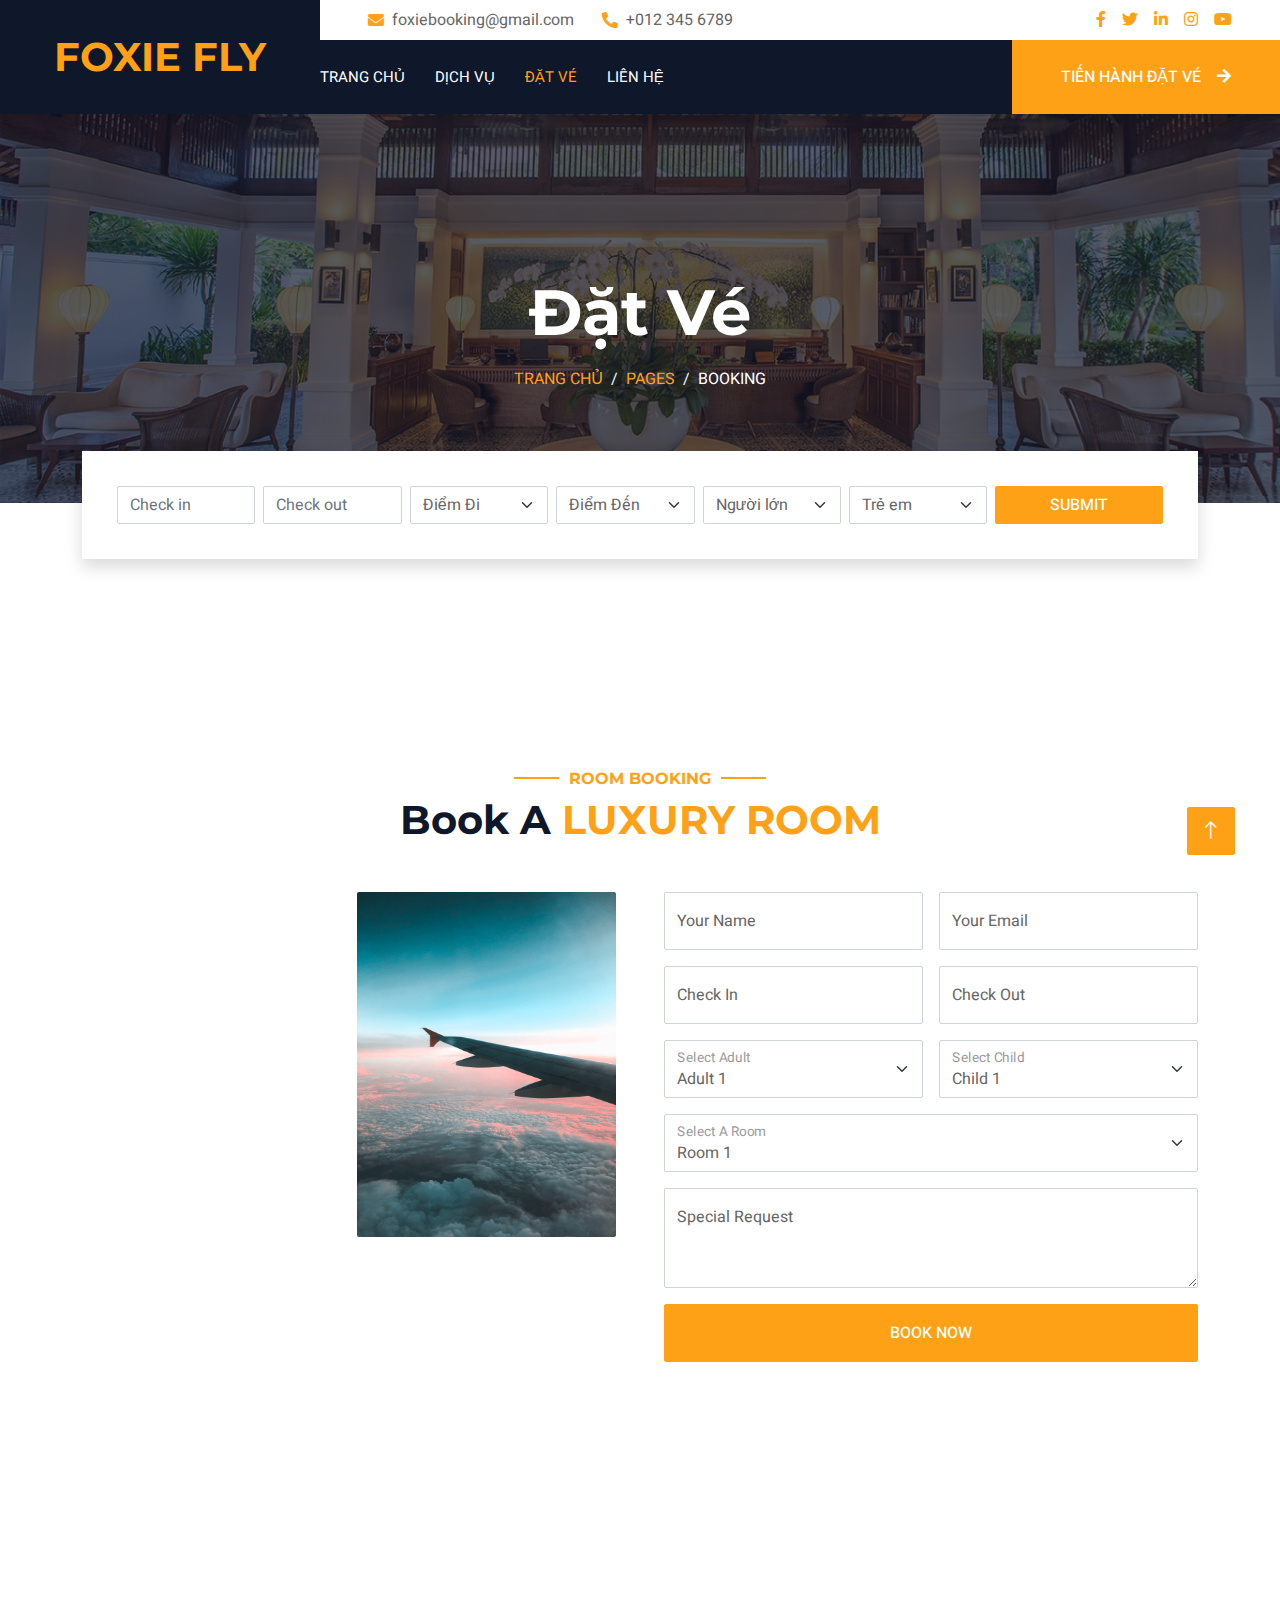
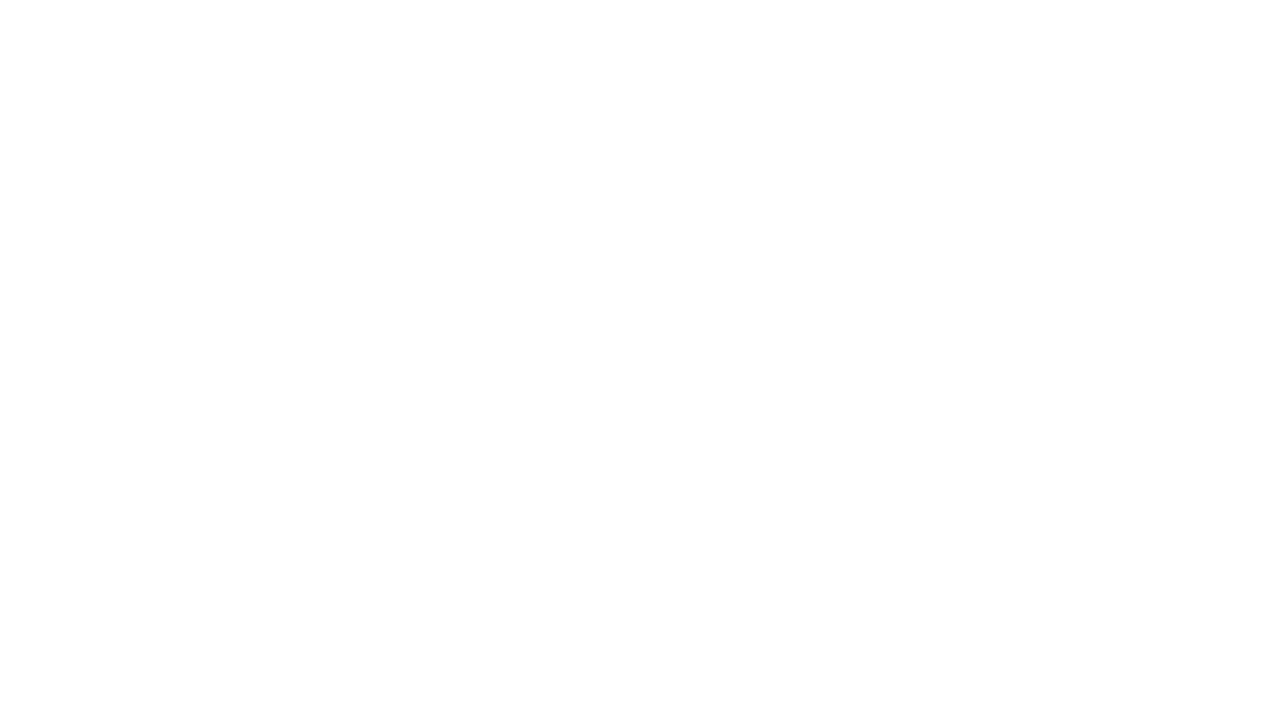
<file: booking.html>
<!DOCTYPE html>
<html lang="en">

<head>
    <meta charset="utf-8">
    <title>Hotelier - Hotel HTML Template</title>
    <meta content="width=device-width, initial-scale=1.0" name="viewport">
    <meta content="" name="keywords">
    <meta content="" name="description">

    <!-- Favicon -->
    <link href="img/favicon.ico" rel="icon">

    <!-- Google Web Fonts -->
    <link rel="preconnect" href="https://fonts.googleapis.com">
    <link rel="preconnect" href="https://fonts.gstatic.com" crossorigin>
    <link href="https://fonts.googleapis.com/css2?family=Heebo:wght@400;500;600;700&family=Montserrat:wght@400;500;600;700&display=swap" rel="stylesheet">  

    <!-- Icon Font Stylesheet -->
    <link href="https://cdnjs.cloudflare.com/ajax/libs/font-awesome/5.10.0/css/all.min.css" rel="stylesheet">
    <link href="https://cdn.jsdelivr.net/npm/bootstrap-icons@1.4.1/font/bootstrap-icons.css" rel="stylesheet">

    <!-- Libraries Stylesheet -->
    <link href="lib/animate/animate.min.css" rel="stylesheet">
    <link href="lib/owlcarousel/assets/owl.carousel.min.css" rel="stylesheet">
    <link href="lib/tempusdominus/css/tempusdominus-bootstrap-4.min.css" rel="stylesheet" />

    <!-- Customized Bootstrap Stylesheet -->
    <link href="css/bootstrap.min.css" rel="stylesheet">

    <!-- Template Stylesheet -->
    <link href="css/style.css" rel="stylesheet">
</head>

<body>
    <div class="container-xxl bg-white p-0">
        <!-- Spinner Start -->
        <div id="spinner" class="show bg-white position-fixed translate-middle w-100 vh-100 top-50 start-50 d-flex align-items-center justify-content-center">
            <div class="spinner-border text-primary" style="width: 3rem; height: 3rem;" role="status">
                <span class="sr-only">Loading...</span>
            </div>
        </div>
        <!-- Spinner End -->

        <!-- Header Start -->
        <div class="container-fluid bg-dark px-0">
            <div class="row gx-0">
                <div class="col-lg-3 bg-dark d-none d-lg-block">
                    <a href="index.html" class="navbar-brand w-100 h-100 m-0 p-0 d-flex align-items-center justify-content-center">
                        <h1 class="m-0 text-primary text-uppercase">FOXIE FLY</h1>
                    </a>
                </div>
                <div class="col-lg-9">
                    <div class="row gx-0 bg-white d-none d-lg-flex">
                        <div class="col-lg-7 px-5 text-start">
                            <div class="h-100 d-inline-flex align-items-center py-2 me-4">
                                <i class="fa fa-envelope text-primary me-2"></i>
                                <p class="mb-0">foxiebooking@gmail.com</p>
                            </div>
                            <div class="h-100 d-inline-flex align-items-center py-2">
                                <i class="fa fa-phone-alt text-primary me-2"></i>
                                <p class="mb-0">+012 345 6789</p>
                            </div>
                        </div>
                        <div class="col-lg-5 px-5 text-end">
                            <div class="d-inline-flex align-items-center py-2">
                                <a class="me-3" href=""><i class="fab fa-facebook-f"></i></a>
                                <a class="me-3" href=""><i class="fab fa-twitter"></i></a>
                                <a class="me-3" href=""><i class="fab fa-linkedin-in"></i></a>
                                <a class="me-3" href=""><i class="fab fa-instagram"></i></a>
                                <a class="" href=""><i class="fab fa-youtube"></i></a>
                            </div>
                        </div>
                    </div>
                    <nav class="navbar navbar-expand-lg bg-dark navbar-dark p-3 p-lg-0">
                        <a href="index.html" class="navbar-brand d-block d-lg-none">
                            <h1 class="m-0 text-primary text-uppercase">FOXIE FLY</h1>
                        </a>
                        <button type="button" class="navbar-toggler" data-bs-toggle="collapse" data-bs-target="#navbarCollapse">
                            <span class="navbar-toggler-icon"></span>
                        </button>
                        <div class="collapse navbar-collapse justify-content-between" id="navbarCollapse">
                            <div class="navbar-nav mr-auto py-0">
                                <a href="index.html" class="nav-item nav-link">Trang chủ</a>
                                <a href="service.html" class="nav-item nav-link">Dịch vụ</a>
                                <a href="booking.html" class="nav-item nav-link active">Đặt vé</a>
                                <a href="contact.html" class="nav-item nav-link">Liên Hệ</a>                                
                            </div>
                            <a href="booking.html" class="btn btn-primary rounded-0 py-4 px-md-5 d-none d-lg-block">Tiến hành đặt vé<i class="fa fa-arrow-right ms-3"></i></a>
                        </div>
                    </nav>
                </div>
            </div>
        </div>
        <!-- Header End -->


        <!-- Page Header Start -->
        <div class="container-fluid page-header mb-5 p-0" style="background-image: url(img/carousel-1.jpg);">
            <div class="container-fluid page-header-inner py-5">              
                <div class="container text-center pb-5">
                    <h1 class="display-3 text-white mb-3 animated slideInDown">Đặt Vé</h1>
                    <nav aria-label="breadcrumb">
                        <ol class="breadcrumb justify-content-center text-uppercase">
                            <li class="breadcrumb-item"><a href="index.html">Trang chủ</a></li>
                            <li class="breadcrumb-item"><a href="#">Pages</a></li>
                            <li class="breadcrumb-item text-white active" aria-current="page">Booking</li>
                        </ol>
                    </nav>
                </div>
            </div>
        </div>
        <!-- Page Header End -->


        <!-- Booking Start -->
        <div class="container-fluid booking pb-5 wow fadeIn" data-wow-delay="0.1s">
            <div class="container">
                <div class="bg-white shadow" style="padding: 35px;">
                    <div class="row g-2">
                        <div class="col-md-10">
                            <div class="row g-2">
                                <div class="col-md-2">
                                    <div class="date" id="date1" data-target-input="nearest">
                                        <input type="text" class="form-control datetimepicker-input"
                                            placeholder="Check in" data-target="#date1" data-toggle="datetimepicker" />
                                    </div>
                                </div>
                                <div class="col-md-2">
                                    <div class="date" id="date2" data-target-input="nearest">
                                        <input type="text" class="form-control datetimepicker-input" placeholder="Check out" data-target="#date2" data-toggle="datetimepicker"/>
                                    </div>
                                </div>
                                <div class="col-md-2">
                                    <select class="form-select">
                                        <option selected>Điểm Đi</option>
                                        <option value="1">TP Hồ Chí Minh</option>
                                        <option value="2">Hà Nội</option>
                                        <option value="3">Đà Nẵng</option>
                                        <option value="4">Quảng Ninh</option>
                                        <option value="5">Hải Phòng</option>
                                        <option value="6">Nghệ An</option>
                                        <option value="7">Huế</option>
                                        <option value="8">Khánh Hòa</option>
                                        <option value="9">Lâm Đồng</option>
                                    </select>
                                </div>
                                <div class="col-md-2">
                                    <select class="form-select">
                                        <option selected>Điểm Đến</option>
                                        <option value="1">TP Hồ Chí Minh</option>
                                        <option value="2">Hà Nội</option>
                                        <option value="3">Đà Nẵng</option>
                                        <option value="4">Quảng Ninh</option>
                                        <option value="5">Hải Phòng</option>
                                        <option value="6">Nghệ An</option>
                                        <option value="7">Huế</option>
                                        <option value="8">Khánh Hòa</option>
                                        <option value="9">Lâm Đồng</option>
                                    </select>
                                </div>
                                <div class="col-md-2">
                                    <select class="form-select">
                                        <option selected>Người lớn</option>
                                        <option value="1">1 người</option>
                                        <option value="2">2 người</option>
                                        <option value="3">3 người</option>
                                    </select>
                                </div>
                                <div class="col-md-2">
                                    <select class="form-select">
                                      <option selected>Trẻ em</option>
                                        <option value="1">1 người</option>
                                        <option value="2">2 người</option>
                                        <option value="3">3 người</option>
                                    </select>
                                </div>
                            </div>
                        </div>
                        <div class="col-md-2">
                            <button class="btn btn-primary w-100">Submit</button>
                        </div>
                    </div>
                </div>
            </div>
        </div>
        <!-- Booking End -->


        <!-- Booking Start -->
        <div class="container-xxl py-5">
            <div class="container">
                <div class="text-center wow fadeInUp" data-wow-delay="0.1s">
                    <h6 class="section-title text-center text-primary text-uppercase">Room Booking</h6>
                    <h1 class="mb-5">Book A <span class="text-primary text-uppercase">Luxury Room</span></h1>
                </div>
                <div class="row g-5">
                    <div class="col-lg-6">
                        <div class="row g-3">
                            <div class="col-6 text-end">
                                <img class="img-fluid rounded w-75 wow zoomIn" data-wow-delay="0.1s" src="img/about-1.jpg" style="margin-top: 25%;">
                            </div>
                            <div class="col-6 text-start">
                                <img class="img-fluid rounded w-100 wow zoomIn" data-wow-delay="0.3s" src="img/about-2.jpg">
                            </div>
                            <div class="col-6 text-end">
                                <img class="img-fluid rounded w-50 wow zoomIn" data-wow-delay="0.5s" src="img/about-3.jpg">
                            </div>
                            <div class="col-6 text-start">
                                <img class="img-fluid rounded w-75 wow zoomIn" data-wow-delay="0.7s" src="img/about-4.jpg">
                            </div>
                        </div>
                    </div>
                    <div class="col-lg-6">
                        <div class="wow fadeInUp" data-wow-delay="0.2s">
                            <form>
                                <div class="row g-3">
                                    <div class="col-md-6">
                                        <div class="form-floating">
                                            <input type="text" class="form-control" id="name" placeholder="Your Name">
                                            <label for="name">Your Name</label>
                                        </div>
                                    </div>
                                    <div class="col-md-6">
                                        <div class="form-floating">
                                            <input type="email" class="form-control" id="email" placeholder="Your Email">
                                            <label for="email">Your Email</label>
                                        </div>
                                    </div>
                                    <div class="col-md-6">
                                        <div class="form-floating date" id="date3" data-target-input="nearest">
                                            <input type="text" class="form-control datetimepicker-input" id="checkin" placeholder="Check In" data-target="#date3" data-toggle="datetimepicker" />
                                            <label for="checkin">Check In</label>
                                        </div>
                                    </div>
                                    <div class="col-md-6">
                                        <div class="form-floating date" id="date4" data-target-input="nearest">
                                            <input type="text" class="form-control datetimepicker-input" id="checkout" placeholder="Check Out" data-target="#date4" data-toggle="datetimepicker" />
                                            <label for="checkout">Check Out</label>
                                        </div>
                                    </div>
                                    <div class="col-md-6">
                                        <div class="form-floating">
                                            <select class="form-select" id="select1">
                                              <option value="1">Adult 1</option>
                                              <option value="2">Adult 2</option>
                                              <option value="3">Adult 3</option>
                                            </select>
                                            <label for="select1">Select Adult</label>
                                          </div>
                                    </div>
                                    <div class="col-md-6">
                                        <div class="form-floating">
                                            <select class="form-select" id="select2">
                                              <option value="1">Child 1</option>
                                              <option value="2">Child 2</option>
                                              <option value="3">Child 3</option>
                                            </select>
                                            <label for="select2">Select Child</label>
                                          </div>
                                    </div>
                                    <div class="col-12">
                                        <div class="form-floating">
                                            <select class="form-select" id="select3">
                                              <option value="1">Room 1</option>
                                              <option value="2">Room 2</option>
                                              <option value="3">Room 3</option>
                                            </select>
                                            <label for="select3">Select A Room</label>
                                          </div>
                                    </div>
                                    <div class="col-12">
                                        <div class="form-floating">
                                            <textarea class="form-control" placeholder="Special Request" id="message" style="height: 100px"></textarea>
                                            <label for="message">Special Request</label>
                                        </div>
                                    </div>
                                    <div class="col-12">
                                        <button class="btn btn-primary w-100 py-3" type="submit">Book Now</button>
                                    </div>
                                </div>
                            </form>
                        </div>
                    </div>
                </div>
            </div>
        </div>
        <!-- Booking End -->


        <!-- Newsletter Start -->
        <div class="container newsletter mt-5 wow fadeIn" data-wow-delay="0.1s">
            <div class="row justify-content-center">
                <div class="col-lg-10 border rounded p-1">
                    <div class="border rounded text-center p-1">
                        <div class="bg-white rounded text-center p-5">
                            <h4 class="mb-4">Subscribe Our <span class="text-primary text-uppercase">Newsletter</span></h4>
                            <div class="position-relative mx-auto" style="max-width: 400px;">
                                <input class="form-control w-100 py-3 ps-4 pe-5" type="text" placeholder="Enter your email">
                                <button type="button" class="btn btn-primary py-2 px-3 position-absolute top-0 end-0 mt-2 me-2">Submit</button>
                            </div>
                        </div>
                    </div>
                </div>
            </div>
        </div>
        <!-- Newsletter Start -->
        

        <!-- Footer Start -->
        <div class="container-fluid bg-dark text-light footer wow fadeIn" data-wow-delay="0.1s">
            <div class="container pb-5">
                <div class="row g-5">
                    <div class="col-md-6 col-lg-4">
                        <div class="bg-primary rounded p-4">
                            <a href="index.html"><h1 class="text-white text-uppercase mb-3">FOXIE BOOKING</h1></a>
                            <p class="text-white mb-0">
								Download <a class="text-dark fw-medium" href="https://htmlcodex.com/hotel-html-template-pro">FOXIE - FLY</a>Tiến hành đặt vé ngay để có những trải nghiệm tuyệt vời cùng chúng tôi. FOXIE - FLY hân hạnh được đồng hành cùng mọi chân trời với quý khách!
							</p>
                        </div>
                    </div>
                    <div class="col-md-6 col-lg-3">
                        <h6 class="section-title text-start text-primary text-uppercase mb-4">Liên hệ </h6>
                        <p class="mb-2"><i class="fa fa-map-marker-alt me-3"></i>123 Can Tho, Viet Nam</p>
                        <p class="mb-2"><i class="fa fa-phone-alt me-3"></i>+012 345 67890</p>
                        <p class="mb-2"><i class="fa fa-envelope me-3"></i>foxiebooking@gmail.com</p>
                        <div class="d-flex pt-2">
                            <a class="btn btn-outline-light btn-social" href=""><i class="fab fa-twitter"></i></a>
                            <a class="btn btn-outline-light btn-social" href=""><i class="fab fa-facebook-f"></i></a>
                            <a class="btn btn-outline-light btn-social" href=""><i class="fab fa-youtube"></i></a>
                            <a class="btn btn-outline-light btn-social" href=""><i class="fab fa-linkedin-in"></i></a>
                        </div>
                    </div>
                    <div class="col-lg-5 col-md-12">
                        <div class="row gy-5 g-4">
                            <div class="col-md-6">
                                <h6 class="section-title text-start text-primary text-uppercase mb-4">Đặt vé</h6>
                                <a class="btn btn-link" href="">Khuyến mãi</a>
                                <a class="btn btn-link" href="">Ghế</a>
                                <a class="btn btn-link" href="">Chính sách</a>
                            </div>
                            <div class="col-md-6">
                                <h6 class="section-title text-start text-primary text-uppercase mb-4">Dịch vụ</h6>
                                <a class="btn btn-link" href="">Thức ăn</a>
                                <a class="btn btn-link" href="">Kí gửi</a>
                            </div>
                        </div>
                    </div>
                </div>
            </div>
            <div class="container">
                <div class="copyright">
                    <div class="row">
                        <div class="col-md-6 text-center text-md-start mb-3 mb-md-0">
                            &copy; <a class="border-bottom" href="#">Foxie Booking</a>
							
                        </div>
                        <div class="col-md-6 text-center text-md-end">
                            <div class="footer-menu">
                                <a href="">Home</a>
                                <a href="">Cookies</a>
                                <a href="">Help</a>
                                <a href="">FQAs</a>
                            </div>
                        </div>
                    </div>
                </div>
            </div>
        </div>
        <!-- Footer End -->


        <!-- Back to Top -->
        <a href="#" class="btn btn-lg btn-primary btn-lg-square back-to-top"><i class="bi bi-arrow-up"></i></a>
    </div>

    <!-- JavaScript Libraries -->
    <script src="https://code.jquery.com/jquery-3.4.1.min.js"></script>
    <script src="https://cdn.jsdelivr.net/npm/bootstrap@5.0.0/dist/js/bootstrap.bundle.min.js"></script>
    <script src="lib/wow/wow.min.js"></script>
    <script src="lib/easing/easing.min.js"></script>
    <script src="lib/waypoints/waypoints.min.js"></script>
    <script src="lib/counterup/counterup.min.js"></script>
    <script src="lib/owlcarousel/owl.carousel.min.js"></script>
    <script src="lib/tempusdominus/js/moment.min.js"></script>
    <script src="lib/tempusdominus/js/moment-timezone.min.js"></script>
    <script src="lib/tempusdominus/js/tempusdominus-bootstrap-4.min.js"></script>

    <!-- Template Javascript -->
    <script src="js/main.js"></script>
</body>

</html>
</file>
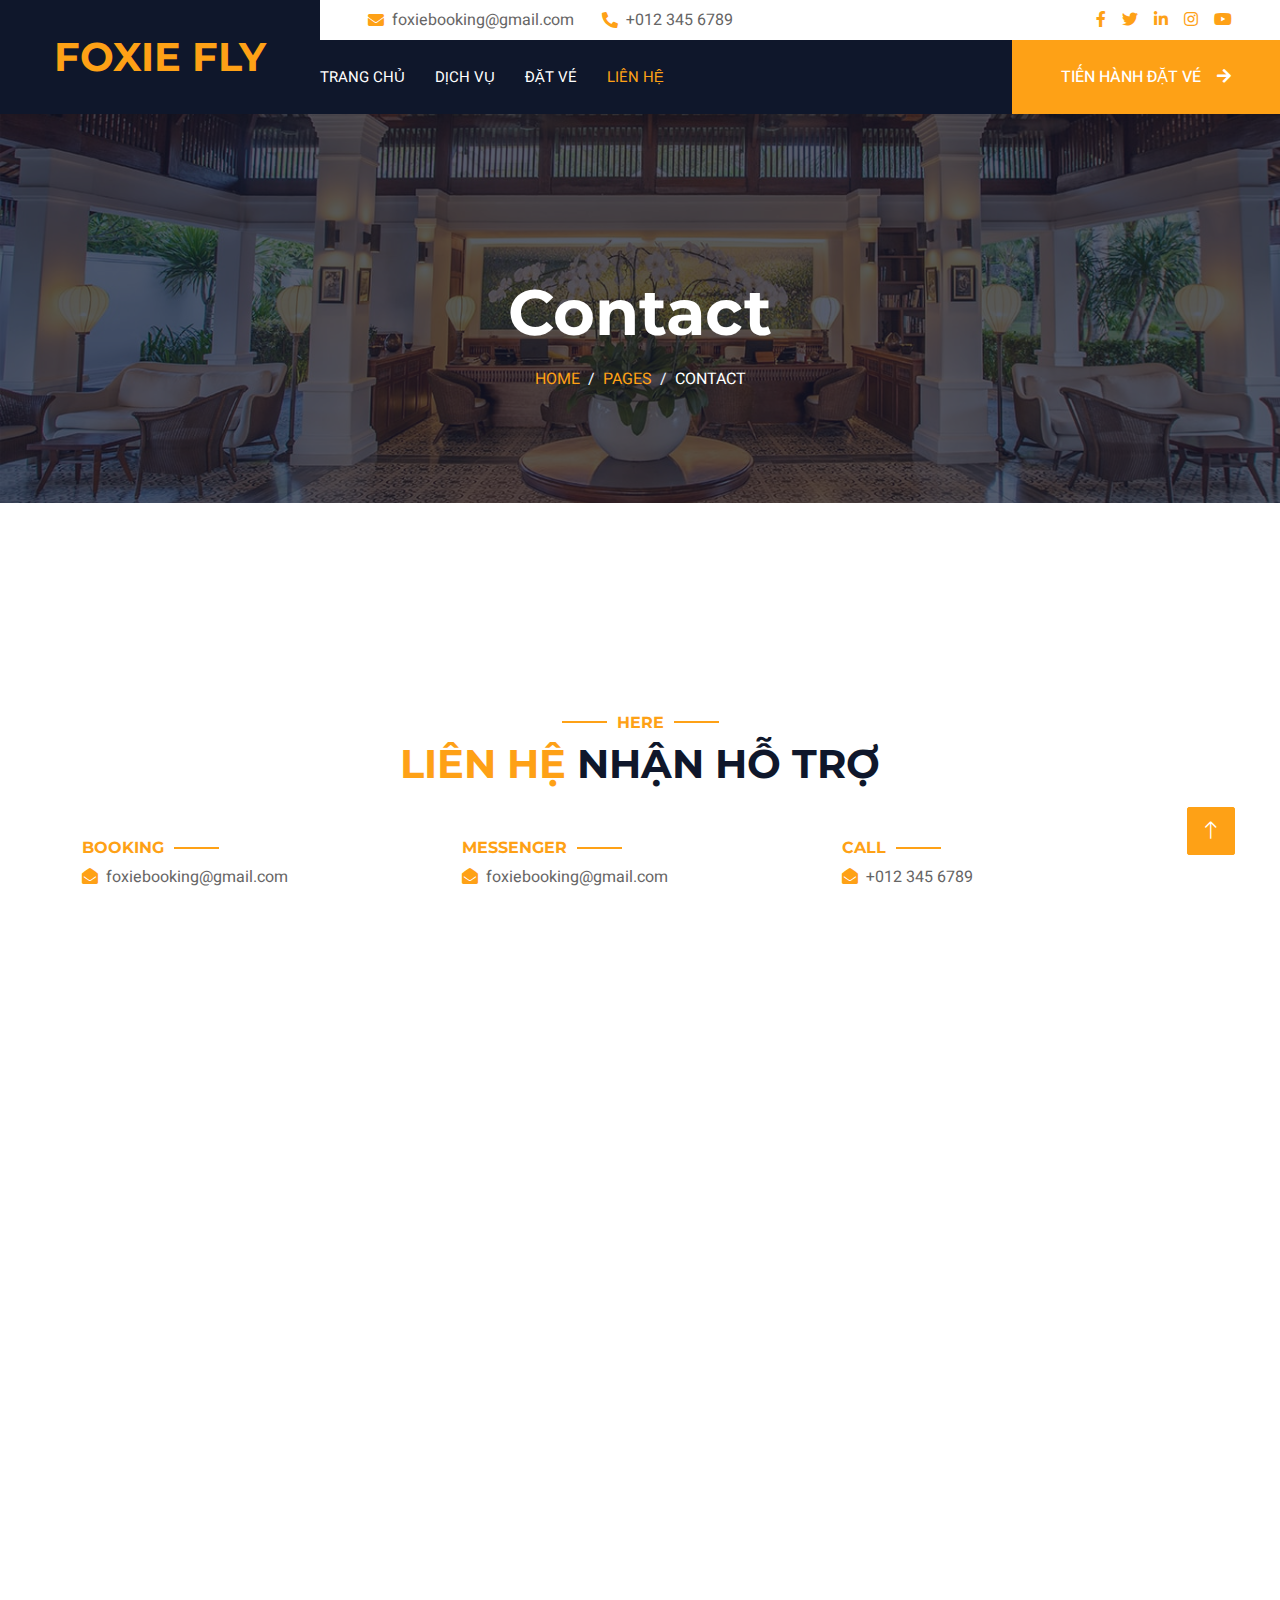
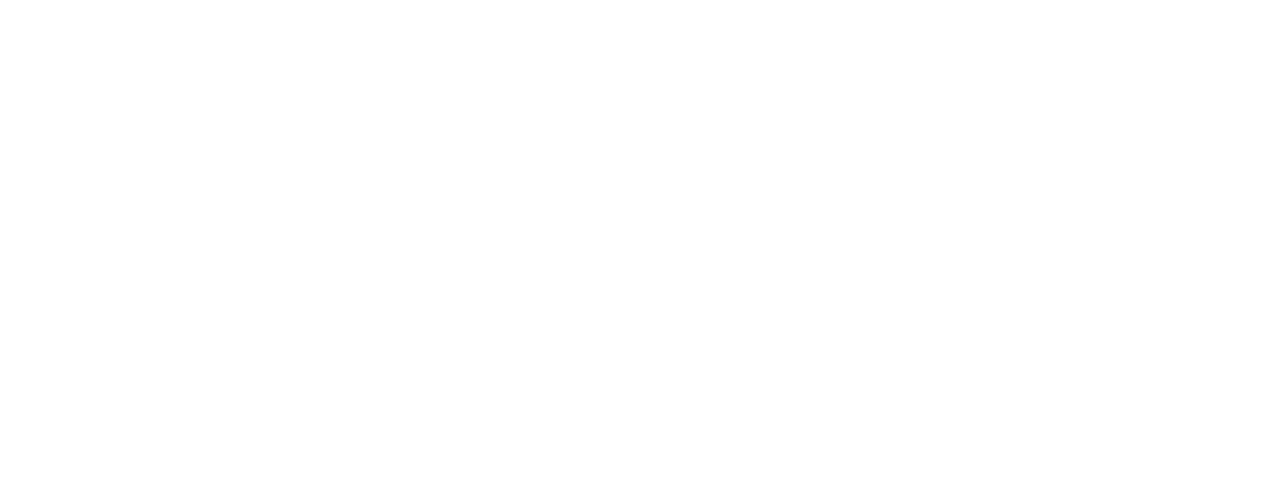
<file: contact.html>
<!DOCTYPE html>
<html lang="en">

<head>
    <meta charset="utf-8">
    <title>FOXIE BOOKING</title>
    <meta content="width=device-width, initial-scale=1.0" name="viewport">
    <meta content="" name="keywords">
    <meta content="" name="description">

    <!-- Favicon -->
    <link href="img/favicon.ico" rel="icon">

    <!-- Google Web Fonts -->
    <link rel="preconnect" href="https://fonts.googleapis.com">
    <link rel="preconnect" href="https://fonts.gstatic.com" crossorigin>
    <link href="https://fonts.googleapis.com/css2?family=Heebo:wght@400;500;600;700&family=Montserrat:wght@400;500;600;700&display=swap" rel="stylesheet">  

    <!-- Icon Font Stylesheet -->
    <link href="https://cdnjs.cloudflare.com/ajax/libs/font-awesome/5.10.0/css/all.min.css" rel="stylesheet">
    <link href="https://cdn.jsdelivr.net/npm/bootstrap-icons@1.4.1/font/bootstrap-icons.css" rel="stylesheet">

    <!-- Libraries Stylesheet -->
    <link href="lib/animate/animate.min.css" rel="stylesheet">
    <link href="lib/owlcarousel/assets/owl.carousel.min.css" rel="stylesheet">
    <link href="lib/tempusdominus/css/tempusdominus-bootstrap-4.min.css" rel="stylesheet" />

    <!-- Customized Bootstrap Stylesheet -->
    <link href="css/bootstrap.min.css" rel="stylesheet">

    <!-- Template Stylesheet -->
    <link href="css/style.css" rel="stylesheet">
</head>

<body>
    <div class="container-xxl bg-white p-0">
        <!-- Spinner Start -->
        <div id="spinner" class="show bg-white position-fixed translate-middle w-100 vh-100 top-50 start-50 d-flex align-items-center justify-content-center">
            <div class="spinner-border text-primary" style="width: 3rem; height: 3rem;" role="status">
                <span class="sr-only">Loading...</span>
            </div>
        </div>
        <!-- Spinner End -->

        <!-- Header Start -->
        <div class="container-fluid bg-dark px-0">
            <div class="row gx-0">
                <div class="col-lg-3 bg-dark d-none d-lg-block">
                    <a href="index.html" class="navbar-brand w-100 h-100 m-0 p-0 d-flex align-items-center justify-content-center">
                        <h1 class="m-0 text-primary text-uppercase">FOXIE FLY</h1>
                    </a>
                </div>
                <div class="col-lg-9">
                    <div class="row gx-0 bg-white d-none d-lg-flex">
                        <div class="col-lg-7 px-5 text-start">
                            <div class="h-100 d-inline-flex align-items-center py-2 me-4">
                                <i class="fa fa-envelope text-primary me-2"></i>
                                <p class="mb-0">foxiebooking@gmail.com</p>
                            </div>
                            <div class="h-100 d-inline-flex align-items-center py-2">
                                <i class="fa fa-phone-alt text-primary me-2"></i>
                                <p class="mb-0">+012 345 6789</p>
                            </div>
                        </div>
                        <div class="col-lg-5 px-5 text-end">
                            <div class="d-inline-flex align-items-center py-2">
                                <a class="me-3" href=""><i class="fab fa-facebook-f"></i></a>
                                <a class="me-3" href=""><i class="fab fa-twitter"></i></a>
                                <a class="me-3" href=""><i class="fab fa-linkedin-in"></i></a>
                                <a class="me-3" href=""><i class="fab fa-instagram"></i></a>
                                <a class="" href=""><i class="fab fa-youtube"></i></a>
                            </div>
                        </div>
                    </div>
                    <nav class="navbar navbar-expand-lg bg-dark navbar-dark p-3 p-lg-0">
                        <a href="index.html" class="navbar-brand d-block d-lg-none">
                            <h1 class="m-0 text-primary text-uppercase">FOXIE BOOKING</h1>
                        </a>
                        <button type="button" class="navbar-toggler" data-bs-toggle="collapse" data-bs-target="#navbarCollapse">
                            <span class="navbar-toggler-icon"></span>
                        </button>
                        <div class="collapse navbar-collapse justify-content-between" id="navbarCollapse">
                            <div class="navbar-nav mr-auto py-0">
                                <a href="index.html" class="nav-item nav-link">Trang chủ</a>
                                <a href="service.html" class="nav-item nav-link">Dịch vụ</a>
                                <a href="booking.html" class="nav-item nav-link">Đặt vé</a>
                                <a href="contact.html" class="nav-item nav-link active">Liên Hệ</a>
                            </div>
                            <a href="booking.html" class="btn btn-primary rounded-0 py-4 px-md-5 d-none d-lg-block">Tiến hành đặt vé<i class="fa fa-arrow-right ms-3"></i></a>
                        </div>
                    </nav>
                </div>
            </div>
        </div>
        <!-- Header End -->


        <!-- Page Header Start -->
        <div class="container-fluid page-header mb-5 p-0" style="background-image: url(img/carousel-1.jpg);">
            <div class="container-fluid page-header-inner py-5">
                <div class="container text-center pb-5">
                    <h1 class="display-3 text-white mb-3 animated slideInDown">Contact</h1>
                    <nav aria-label="breadcrumb">
                        <ol class="breadcrumb justify-content-center text-uppercase">
                            <li class="breadcrumb-item"><a href="#">Home</a></li>
                            <li class="breadcrumb-item"><a href="#">Pages</a></li>
                            <li class="breadcrumb-item text-white active" aria-current="page">Contact</li>
                        </ol>
                    </nav>
                </div>
            </div>
        </div>
       
        <div class="container-xxl py-5">
            <div class="container">
                <div class="text-center wow fadeInUp" data-wow-delay="0.1s">
                    <h6 class="section-title text-center text-primary text-uppercase">HERE </h6>
                    <h1 class="mb-5"><span class="text-primary text-uppercase">LIÊN HỆ</span> NHẬN HỖ TRỢ </h1>
                </div>
                <div class="row g-4">
                    <div class="col-12">
                        <div class="row gy-4">
                            <div class="col-md-4">
                                <h6 class="section-title text-start text-primary text-uppercase">Booking</h6>
                                <p><i class="fa fa-envelope-open text-primary me-2"></i>foxiebooking@gmail.com</p>
                            </div>
                            <div class="col-md-4">
                                <h6 class="section-title text-start text-primary text-uppercase">Messenger</h6>
                                <p><i class="fa fa-envelope-open text-primary me-2"></i>foxiebooking@gmail.com</p>
                            </div>
                            <div class="col-md-4">
                                <h6 class="section-title text-start text-primary text-uppercase">CALL</h6>
                                <p><i class="fa fa-envelope-open text-primary me-2"></i>+012 345 6789</p>
                            </div>
                        </div>
                    </div>
                    <div class="col-md-6 wow fadeIn" data-wow-delay="0.1s">
                        <iframe class="position-relative rounded w-100 h-100"
                            src="https://www.google.com/maps/embed?pb=!1m18!1m12!1m3!1d3001156.4288297426!2d-78.01371936852176!3d42.72876761954724!2m3!1f0!2f0!3f0!3m2!1i1024!2i768!4f13.1!3m3!1m2!1s0x4ccc4bf0f123a5a9%3A0xddcfc6c1de189567!2sNew%20York%2C%20USA!5e0!3m2!1sen!2sbd!4v1603794290143!5m2!1sen!2sbd"
                            frameborder="0" style="min-height: 350px; border:0;" allowfullscreen="" aria-hidden="false"
                            tabindex="0"></iframe>
                    </div>
                    <div class="col-md-6">
                        <div class="wow fadeInUp" data-wow-delay="0.2s">
                            <form>
                                <div class="row g-3">
                                    <div class="col-md-6">
                                        <div class="form-floating">
                                            <input type="text" class="form-control" id="name" placeholder="Your Name">
                                            <label for="name">Your Name</label>
                                        </div>
                                    </div>
                                    <div class="col-md-6">
                                        <div class="form-floating">
                                            <input type="email" class="form-control" id="email" placeholder="Your Email">
                                            <label for="email">Your Email</label>
                                        </div>
                                    </div>
                                    <div class="col-12">
                                        <div class="form-floating">
                                            <input type="text" class="form-control" id="subject" placeholder="Subject">
                                            <label for="subject">Your address</label>
                                        </div>
                                    </div>
                                    <div class="col-12">
                                        <div class="form-floating">
                                            <textarea class="form-control" placeholder="Leave a message here" id="message" style="height: 150px"></textarea>
                                            <label for="message">Message</label>
                                        </div>
                                    </div>
                                    <div class="col-12">
                                        <button class="btn btn-primary w-100 py-3" type="submit">Send Message</button>
                                    </div>
                                </div>
                            </form>
                        </div>
                    </div>
                </div>
            </div>
        </div>
        <!-- Contact End -->


        <!-- Newsletter Start -->
        <div class="container newsletter mt-5 wow fadeIn" data-wow-delay="0.1s">
            <div class="row justify-content-center">
                <div class="col-lg-10 border rounded p-1">
                    <div class="border rounded text-center p-1">
                        <div class="bg-white rounded text-center p-5">
                            <h4 class="mb-4">Theo dõi <span class="text-primary text-uppercase">Chuyến bay của chúng tôi</span></h4>
                            <div class="position-relative mx-auto" style="max-width: 400px;">
                                <input class="form-control w-100 py-3 ps-4 pe-5" type="text" placeholder="Enter your email">
                                <button type="button" class="btn btn-primary py-2 px-3 position-absolute top-0 end-0 mt-2 me-2">Submit</button>
                            </div>
                        </div>
                    </div>
                </div>
            </div>
        </div>
        <!-- Newsletter Start -->
        

        <!-- Footer Start -->
        <div class="container-fluid bg-dark text-light footer wow fadeIn" data-wow-delay="0.1s">
            <div class="container pb-5">
                <div class="row g-5">
                    <div class="col-md-6 col-lg-4">
                        <div class="bg-primary rounded p-4">
                            <a href="index.html"><h1 class="text-white text-uppercase mb-3">FOXIE BOOKING</h1></a>
                            <p class="text-white mb-0">
								 <a class="text-dark fw-medium" href="https://htmlcodex.com/hotel-html-template-pro">FOXIE – FLY </a>Tiến hành đặt vé ngay để có những trải nghiệm tuyệt vời cùng chúng tôi. FOXIE - FLY hân hạnh được đồng hành cùng mọi chân trời với quý khách!
							</p>
                        </div>
                    </div>
                    <div class="col-md-6 col-lg-3">
                        <h6 class="section-title text-start text-primary text-uppercase mb-4">Liên hệ </h6>
                        <p class="mb-2"><i class="fa fa-map-marker-alt me-3"></i>123 Can Tho, Viet Nam</p>
                        <p class="mb-2"><i class="fa fa-phone-alt me-3"></i>+012 345 67890</p>
                        <p class="mb-2"><i class="fa fa-envelope me-3"></i>foxiebooking@gmail.com</p>
                        <div class="d-flex pt-2">
                            <a class="btn btn-outline-light btn-social" href=""><i class="fab fa-twitter"></i></a>
                            <a class="btn btn-outline-light btn-social" href=""><i class="fab fa-facebook-f"></i></a>
                            <a class="btn btn-outline-light btn-social" href=""><i class="fab fa-youtube"></i></a>
                            <a class="btn btn-outline-light btn-social" href=""><i class="fab fa-linkedin-in"></i></a>
                        </div>
                    </div>
                    <div class="col-lg-5 col-md-12">
                        <div class="row gy-5 g-4">
                            <div class="col-md-6">
                                <h6 class="section-title text-start text-primary text-uppercase mb-4">Đặt vé</h6>
                                <a class="btn btn-link" href="">Khuyến mãi</a>
                                <a class="btn btn-link" href="">Ghế</a>
                                <a class="btn btn-link" href="">Chính sách</a>
                            </div>
                            <div class="col-md-6">
                                <h6 class="section-title text-start text-primary text-uppercase mb-4">Dịch vụ</h6>
                                <a class="btn btn-link" href="">Thức ăn</a>
                                <a class="btn btn-link" href="">Kí gửi</a>
                               
                            </div>
                        </div>
                    </div>
                </div>
            </div>
            <div class="container">
                <div class="copyright">
                    <div class="row">
                        <div class="col-md-6 text-center text-md-start mb-3 mb-md-0">
                            &copy; <a class="border-bottom" href="#">Foxie Booking</a>
							
		                  </div>
                        <div class="col-md-6 text-center text-md-end">
                            <div class="footer-menu">
                                <a href="">Home</a>
                                <a href="">Cookies</a>
                                <a href="">Help</a>
                                <a href="">FQAs</a>
                            </div>
                        </div>
                    </div>
                </div>
            </div>
        </div>
        <!-- Footer End -->


        <!-- Back to Top -->
        <a href="#" class="btn btn-lg btn-primary btn-lg-square back-to-top"><i class="bi bi-arrow-up"></i></a>
    </div>

    <!-- JavaScript Libraries -->
    <script src="https://code.jquery.com/jquery-3.4.1.min.js"></script>
    <script src="https://cdn.jsdelivr.net/npm/bootstrap@5.0.0/dist/js/bootstrap.bundle.min.js"></script>
    <script src="lib/wow/wow.min.js"></script>
    <script src="lib/easing/easing.min.js"></script>
    <script src="lib/waypoints/waypoints.min.js"></script>
    <script src="lib/counterup/counterup.min.js"></script>
    <script src="lib/owlcarousel/owl.carousel.min.js"></script>
    <script src="lib/tempusdominus/js/moment.min.js"></script>
    <script src="lib/tempusdominus/js/moment-timezone.min.js"></script>
    <script src="lib/tempusdominus/js/tempusdominus-bootstrap-4.min.js"></script>

    <!-- Template Javascript -->
    <script src="js/main.js"></script>
</body>

</html>
</file>
<file: css/style.css>
/********** Template CSS **********/
:root {
    --primary: #FEA116;
    --light: #F1F8FF;
    --dark: #0F172B;
}

.fw-medium {
    font-weight: 500 !important;
}

.fw-semi-bold {
    font-weight: 600 !important;
}

.back-to-top {
    position: fixed;
    display: none;
    right: 45px;
    bottom: 45px;
    z-index: 99;
}


/*** Spinner ***/
#spinner {
    opacity: 0;
    visibility: hidden;
    transition: opacity .5s ease-out, visibility 0s linear .5s;
    z-index: 99999;
}

#spinner.show {
    transition: opacity .5s ease-out, visibility 0s linear 0s;
    visibility: visible;
    opacity: 1;
}


/*** Button ***/
.btn {
    font-weight: 500;
    text-transform: uppercase;
    transition: .5s;
}

.btn.btn-primary,
.btn.btn-secondary {
    color: #FFFFFF;
}

.btn-square {
    width: 38px;
    height: 38px;
}

.btn-sm-square {
    width: 32px;
    height: 32px;
}

.btn-lg-square {
    width: 48px;
    height: 48px;
}

.btn-square,
.btn-sm-square,
.btn-lg-square {
    padding: 0;
    display: flex;
    align-items: center;
    justify-content: center;
    font-weight: normal;
    border-radius: 2px;
}


/*** Navbar ***/
.navbar-dark .navbar-nav .nav-link {
    margin-right: 30px;
    padding: 25px 0;
    color: #FFFFFF;
    font-size: 15px;
    text-transform: uppercase;
    outline: none;
}

.navbar-dark .navbar-nav .nav-link:hover,
.navbar-dark .navbar-nav .nav-link.active {
    color: var(--primary);
}

@media (max-width: 991.98px) {
    .navbar-dark .navbar-nav .nav-link  {
        margin-right: 0;
        padding: 10px 0;
    }
}


/*** Header ***/
.carousel-caption {
    top: 0;
    left: 0;
    right: 0;
    bottom: 0;
    background: rgba(15, 23, 43, .7);
    z-index: 1;
}

.carousel-control-prev,
.carousel-control-next {
    width: 10%;
}

.carousel-control-prev-icon,
.carousel-control-next-icon {
    width: 3rem;
    height: 3rem;
}

@media (max-width: 768px) {
    #header-carousel .carousel-item {
        position: relative;
        min-height: 450px;
    }
    
    #header-carousel .carousel-item img {
        position: absolute;
        width: 100%;
        height: 100%;
        object-fit: cover;
    }
}

.page-header {
    background-position: center center;
    background-repeat: no-repeat;
    background-size: cover;
}

.page-header-inner {
    background: rgba(15, 23, 43, .7);
}

.breadcrumb-item + .breadcrumb-item::before {
    color: var(--light);
}

.booking {
    position: relative;
    margin-top: -100px !important;
    z-index: 1;
}


/*** Section Title ***/
.section-title {
    position: relative;
    display: inline-block;
}

.section-title::before {
    position: absolute;
    content: "";
    width: 45px;
    height: 2px;
    top: 50%;
    left: -55px;
    margin-top: -1px;
    background: var(--primary);
}

.section-title::after {
    position: absolute;
    content: "";
    width: 45px;
    height: 2px;
    top: 50%;
    right: -55px;
    margin-top: -1px;
    background: var(--primary);
}

.section-title.text-start::before,
.section-title.text-end::after {
    display: none;
}


/*** Service ***/
.service-item {
    height: 320px;
    padding: 30px;
    display: flex;
    flex-direction: column;
    justify-content: center;
    text-align: center;
    background: #FFFFFF;
    box-shadow: 0 0 45px rgba(0, 0, 0, .08);
    transition: .5s;
}

.service-item:hover {
    background: var(--primary);
}

.service-item .service-icon {
    margin: 0 auto 30px auto;
    width: 65px;
    height: 65px;
    transition: .5s;
}

.service-item i,
.service-item h5,
.service-item p {
    transition: .5s;
}

.service-item:hover i,
.service-item:hover h5,
.service-item:hover p {
    color: #FFFFFF !important;
}


/*** Youtube Video ***/
.video {
    position: relative;
    height: 100%;
    min-height: 500px;
    background: linear-gradient(rgba(15, 23, 43, .1), rgba(15, 23, 43, .1)), url(../img/video.jpg);
    background-position: center center;
    background-repeat: no-repeat;
    background-size: cover;
}

.video .btn-play {
    position: absolute;
    z-index: 3;
    top: 50%;
    left: 50%;
    transform: translateX(-50%) translateY(-50%);
    box-sizing: content-box;
    display: block;
    width: 32px;
    height: 44px;
    border-radius: 50%;
    border: none;
    outline: none;
    padding: 18px 20px 18px 28px;
}

.video .btn-play:before {
    content: "";
    position: absolute;
    z-index: 0;
    left: 50%;
    top: 50%;
    transform: translateX(-50%) translateY(-50%);
    display: block;
    width: 100px;
    height: 100px;
    background: var(--primary);
    border-radius: 50%;
    animation: pulse-border 1500ms ease-out infinite;
}

.video .btn-play:after {
    content: "";
    position: absolute;
    z-index: 1;
    left: 50%;
    top: 50%;
    transform: translateX(-50%) translateY(-50%);
    display: block;
    width: 100px;
    height: 100px;
    background: var(--primary);
    border-radius: 50%;
    transition: all 200ms;
}

.video .btn-play img {
    position: relative;
    z-index: 3;
    max-width: 100%;
    width: auto;
    height: auto;
}

.video .btn-play span {
    display: block;
    position: relative;
    z-index: 3;
    width: 0;
    height: 0;
    border-left: 32px solid var(--dark);
    border-top: 22px solid transparent;
    border-bottom: 22px solid transparent;
}

@keyframes pulse-border {
    0% {
        transform: translateX(-50%) translateY(-50%) translateZ(0) scale(1);
        opacity: 1;
    }

    100% {
        transform: translateX(-50%) translateY(-50%) translateZ(0) scale(1.5);
        opacity: 0;
    }
}

#videoModal {
    z-index: 99999;
}

#videoModal .modal-dialog {
    position: relative;
    max-width: 800px;
    margin: 60px auto 0 auto;
}

#videoModal .modal-body {
    position: relative;
    padding: 0px;
}

#videoModal .close {
    position: absolute;
    width: 30px;
    height: 30px;
    right: 0px;
    top: -30px;
    z-index: 999;
    font-size: 30px;
    font-weight: normal;
    color: #FFFFFF;
    background: #000000;
    opacity: 1;
}


/*** Testimonial ***/
.testimonial {
    background: linear-gradient(rgba(15, 23, 43, .7), rgba(15, 23, 43, .7)), url(../img/carousel-2.jpg);
    background-position: center center;
    background-repeat: no-repeat;
    background-size: cover;
}

.testimonial-carousel {
    padding-left: 65px;
    padding-right: 65px;
}

.testimonial-carousel .testimonial-item {
    padding: 30px;
}

.testimonial-carousel .owl-nav {
    position: absolute;
    width: 100%;
    height: 40px;
    top: calc(50% - 20px);
    left: 0;
    display: flex;
    justify-content: space-between;
    z-index: 1;
}

.testimonial-carousel .owl-nav .owl-prev,
.testimonial-carousel .owl-nav .owl-next {
    position: relative;
    width: 40px;
    height: 40px;
    display: flex;
    align-items: center;
    justify-content: center;
    color: #FFFFFF;
    background: var(--primary);
    border-radius: 2px;
    font-size: 18px;
    transition: .5s;
}

.testimonial-carousel .owl-nav .owl-prev:hover,
.testimonial-carousel .owl-nav .owl-next:hover {
    color: var(--primary);
    background: #FFFFFF;
}


/*** Team ***/
.team-item,
.team-item .bg-primary,
.team-item .bg-primary i {
    transition: .5s;
}

.team-item:hover {
    border-color: var(--secondary) !important;
}

.team-item:hover .bg-primary {
    background: var(--secondary) !important;
}

.team-item:hover .bg-primary i {
    color: var(--secondary) !important;
}


/*** Footer ***/
.newsletter {
    position: relative;
    z-index: 1;
}

.footer {
    position: relative;
    margin-top: -110px;
    padding-top: 180px;
}

.footer .btn.btn-social {
    margin-right: 5px;
    width: 35px;
    height: 35px;
    display: flex;
    align-items: center;
    justify-content: center;
    color: var(--light);
    border: 1px solid #FFFFFF;
    border-radius: 35px;
    transition: .3s;
}

.footer .btn.btn-social:hover {
    color: var(--primary);
}

.footer .btn.btn-link {
    display: block;
    margin-bottom: 5px;
    padding: 0;
    text-align: left;
    color: #FFFFFF;
    font-size: 15px;
    font-weight: normal;
    text-transform: capitalize;
    transition: .3s;
}

.footer .btn.btn-link::before {
    position: relative;
    content: "\f105";
    font-family: "Font Awesome 5 Free";
    font-weight: 900;
    margin-right: 10px;
}

.footer .btn.btn-link:hover {
    letter-spacing: 1px;
    box-shadow: none;
}

.footer .copyright {
    padding: 25px 0;
    font-size: 15px;
    border-top: 1px solid rgba(256, 256, 256, .1);
}

.footer .copyright a {
    color: var(--light);
}

.footer .footer-menu a {
    margin-right: 15px;
    padding-right: 15px;
    border-right: 1px solid rgba(255, 255, 255, .3);
}

.footer .footer-menu a:last-child {
    margin-right: 0;
    padding-right: 0;
    border-right: none;
}
 body{
    display: block;
    justify-content: center;
    align-items: center;
    min-height: 100vh;
    
}
.wrapper{
    padding: 10px ;
    width: 400px;
    height: 440px;
    border: 2px solid rgba(61, 88, 158, 0.5);
    box-shadow: 0 0 30px rgba(0, 255 , 255, .5);
    display: flex;
    justify-content: center;
    align-items: center;
    width: 50%;
    height: auto;
    margin: auto;
    vertical-align: middle; text-align: center;
}
.form-box{
    font-size: 1rem;
    text-align: center;
}
</file>
